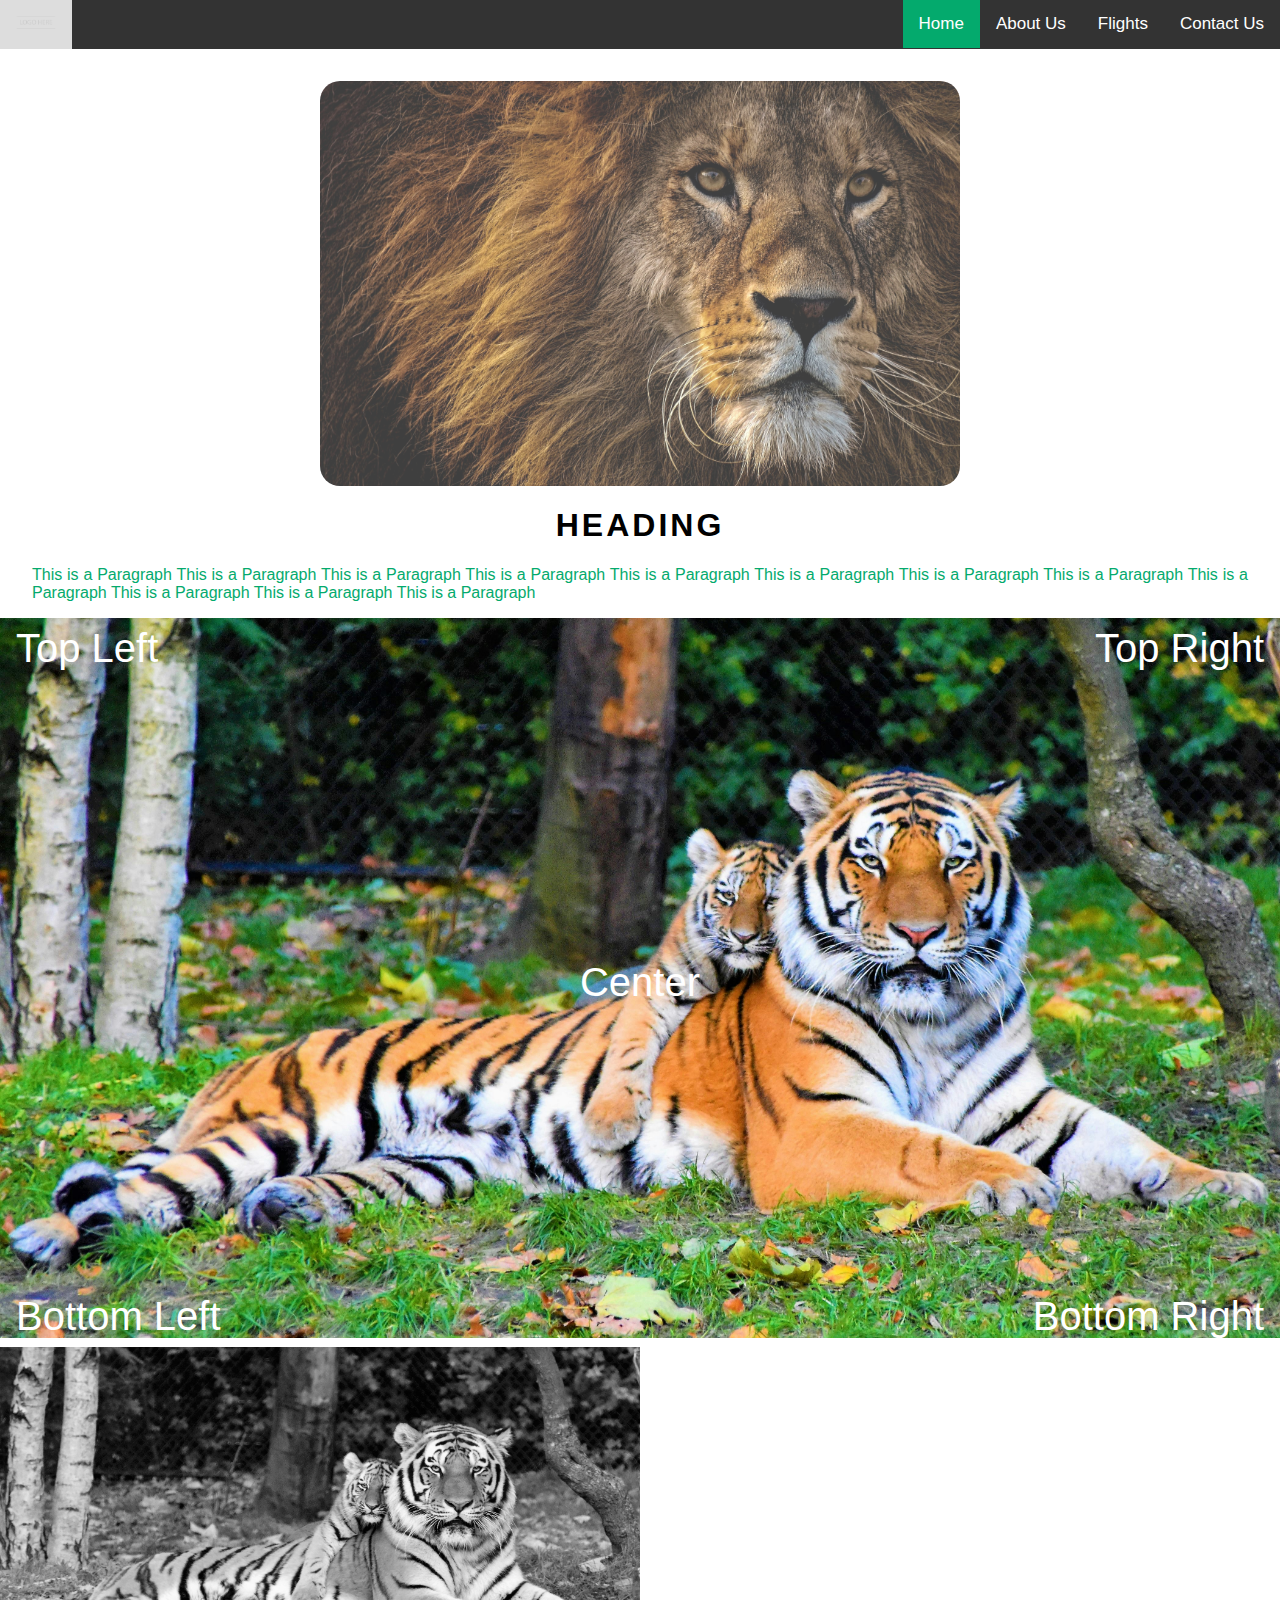
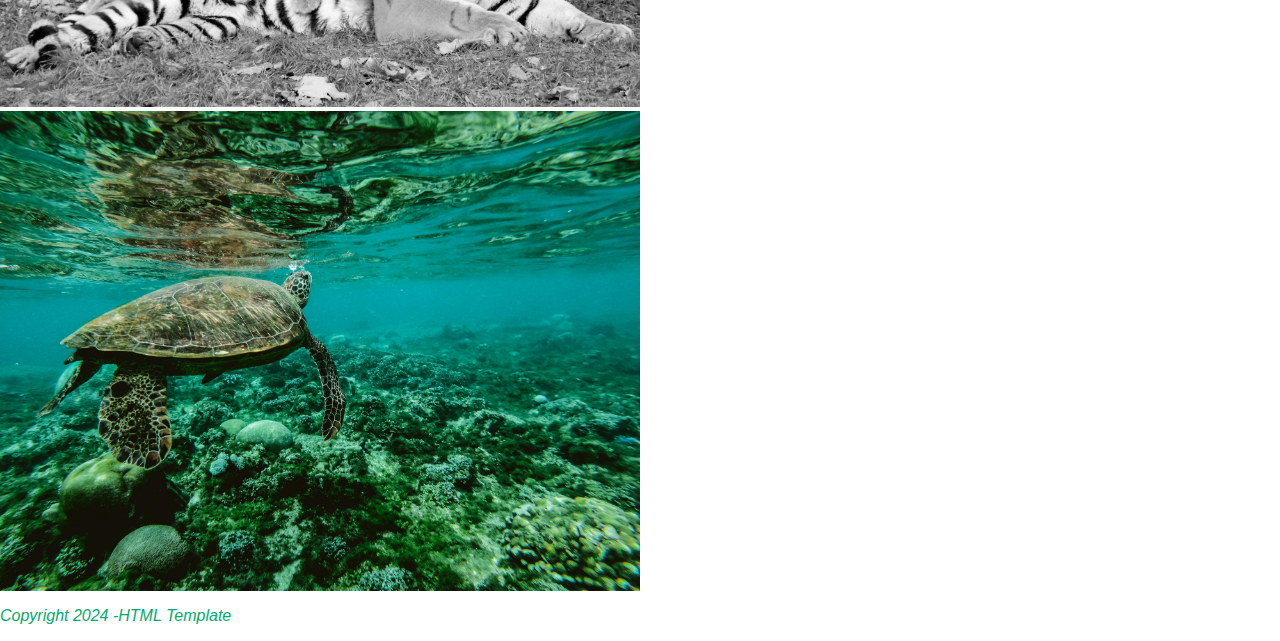
<file: index.html>
<!DOCTYPE html> <!--type of html-->
<html lang="en">
    <head>

    <meta charset="UTF-8">
    <meta http-equiv="X-UA-Compatible" content="IE=edge">
    <meta name="viewport" content="width=device-width, initial-scale=1.0"> 
    <meta name="keywords" content="HTML, CSS, JavaScript, Bootstrap, Template"> 
    <meta name="author" content="Bianca Binello 241052">

    <title>HTML Template</title>

    <!--link bootstrap
    link js
    link google font files
    link css-->

    <link rel="stylesheet" href="css/main.css"

    </head>                 
    <body>
        <nav>
            <div class="topNav">
               <a href="index.html>"><img src="assets/logo.png" width="40px"></a>

               <div class="topNavRight">
                <a class="active" href="index.html">Home</a>
                <a href="pages/about.html">About Us</a>
                <a href="pages/flights.html">Flights</a>
                <a href="pages/contact.html">Contact Us</a>
               </div>
            </div>
        </nav>

    <header>
        <img src="assets/homeHeaderImage.jpg">
    </header>
    
    <section class="text">
   <h1>HEADING</h1>
   <p>This is a Paragraph This is a Paragraph This is a Paragraph 
    This is a Paragraph This is a Paragraph This is a Paragraph 
    This is a Paragraph This is a Paragraph This is a Paragraph 
    This is a Paragraph This is a Paragraph This is a Paragraph </p>
    </section>

    <section>
            <div class="imgTextOverlay">
                <img src="assets/homeGallery3.jpg">
                <div class="bottomLeft">Bottom Left</div>
                <div class="topLeft">Top Left</div>
                <div class="topRight">Top Right</div>
                <div class="bottomRight">Bottom Right</div>
                <div class="center">Center</div>

            </div>
    </section>

    <section>
        <img id="filters" src="assets/homeGallery3.jpg" width="50%">
    </section>
    
    <section>
        <div class="container">
         <img src="assets/homeGallery1.jpg" width="30%" class="image"> 
         <div class="overlay">
             <p class="overlayText">Text over Image</p>
         </div>
        </div>
    </section>

    <footer>
    <p><i>Copyright 2024 -HTML Template</i></p>
    </footer>
    </body> </html>
</file>
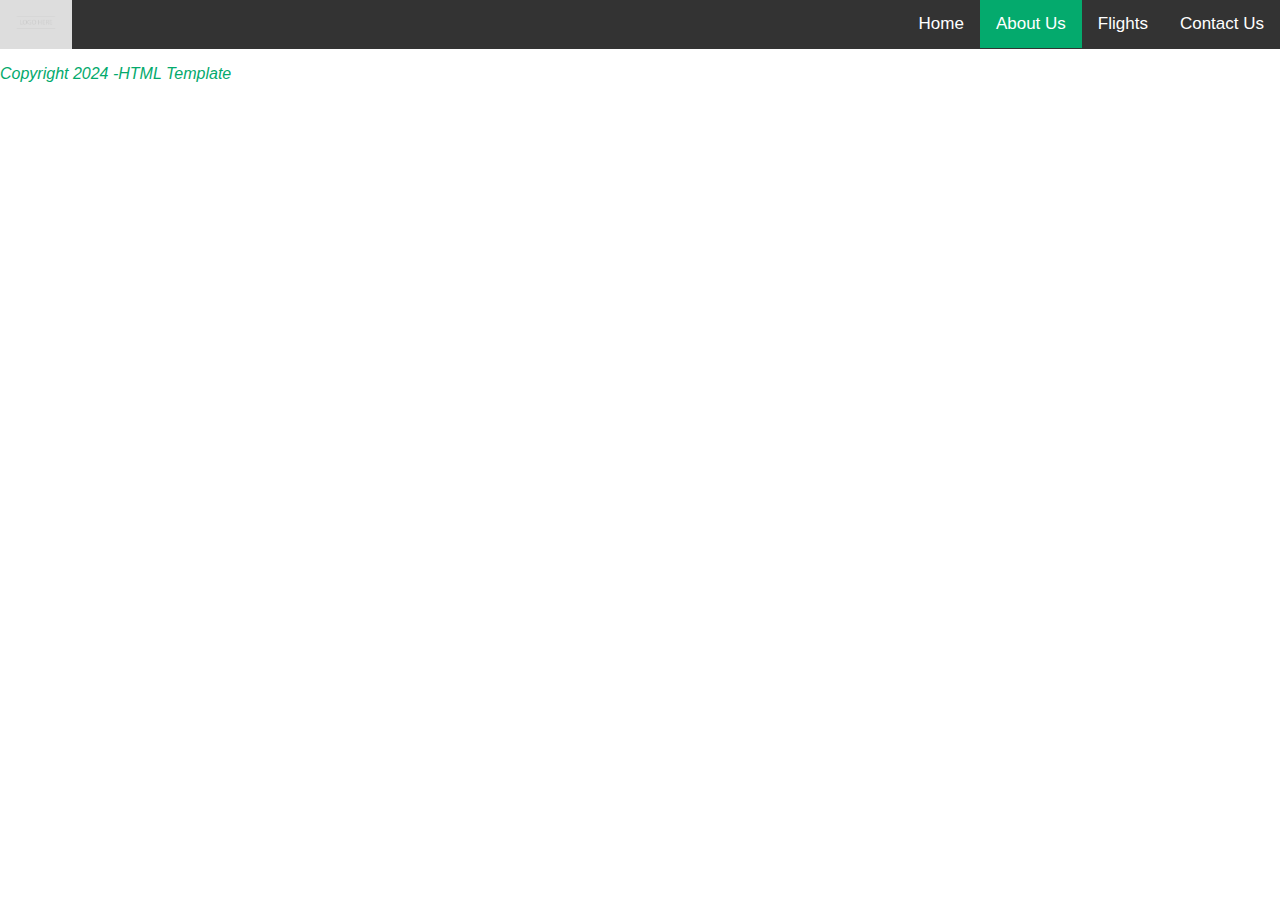
<file: pages/about.html>
<!DOCTYPE html> <!--type of html-->
<html lang="en">
    <head>

    <meta charset="UTF-8">
    <meta http-equiv="X-UA-Compatible" content="IE=edge">
    <meta name="viewport" content="width=device-width, initial-scale=1.0"> 
    <meta name="keywords" content="HTML, CSS, JavaScript, Bootstrap, Template"> 
    <meta name="author" content="Bianca Binello 241052">

    <title>HTML Template</title>

    <!--link bootstrap
    link js
    link google font files
    link css-->

    <link rel="stylesheet" href="../css/main.css"

    </head> 
    <body>
        <nav>
            <div class="topNav">
                <a href="../index.html>"><img src="../assets/logo.png" width="40px"></a>
 
                <div class="topNavRight">
                 <a href="../index.html">Home</a>
                 <a class="active" href="about.html">About Us</a>
                 <a href="flights.html">Flights</a>
                 <a href="contact.html">Contact Us</a>
                </div>
            </div>
        </nav>
    <header>
        <!--everything before the fold-->
    </header>
    
    <section>
    <!--will have multiple-->
    </section>
    
    <footer>
    <p><i>Copyright 2024 -HTML Template</i></p>
    </footer>
    </body> </html>
</file>
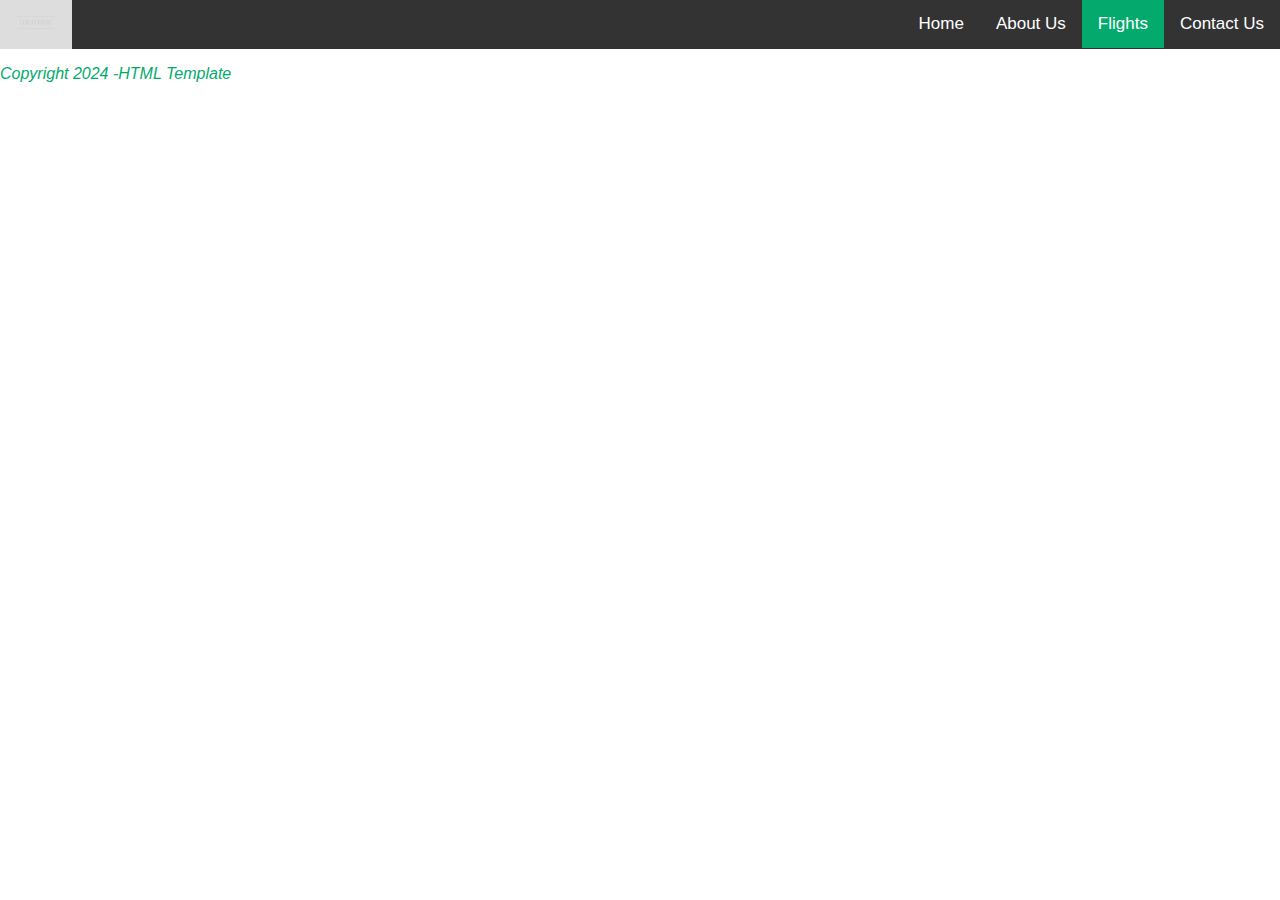
<file: pages/flights.html>
<!DOCTYPE html> <!--type of html-->
<html lang="en">
    <head>

    <meta charset="UTF-8">
    <meta http-equiv="X-UA-Compatible" content="IE=edge">
    <meta name="viewport" content="width=device-width, initial-scale=1.0"> 
    <meta name="keywords" content="HTML, CSS, JavaScript, Bootstrap, Template"> 
    <meta name="author" content="Bianca Binello 241052">

    <title>HTML Template</title>

    <!--link bootstrap
    link js
    link google font files
    link css-->

    <link rel="stylesheet" href="../css/main.css"

    </head> 
    <body>
        <nav>
            <div class="topNav">
                <a href="../index.html>"><img src="../assets/logo.png" width="40px"></a>
 
                <div class="topNavRight">
                 <a href="../index.html">Home</a>
                 <a href="about.html">About Us</a>
                 <a class="active" href="flights.html">Flights</a>
                 <a href="contact.html">Contact Us</a>
                </div>
            </div>
        </nav>
    <header>
        <!--everything before the fold-->
    </header>
    
    <section>
    <!--will have multiple-->
    </section>
    
    <footer>
    <p><i>Copyright 2024 -HTML Template</i></p>
    </footer>
    </body> </html>
</file>
<file: css/main.css>
body {
    margin: 0;
    font-family: Arial, Helvetica, sans-serif;
}

.topNav {
    overflow: hidden;
    background-color: #333;
}

.topNav a {
    float: left;
    color: #FFFFFF;
    text-align: center;
    padding: 14px 16px;
    text-decoration: none;
    font-size: 17px;
    text-decoration: none;
}

.topNavRight {
    float: right;
}

.topNav a:hover {
    background-color: #ddd;
    color: #000000;
}

.topNav a.active {
    background-color: #04aa6d;
    color: #FFFFFF;
}

header img {
    width: 50%;
    display: block;
    margin-left: auto;
    margin-right: auto;
    margin-top: 2em;
    opacity: 0.75;
    border-radius: 20px;
}

p {
    font-family: Verdana, Geneva, Tahoma, sans-serif;
    font-size: 16px;
    color: #04aa6d;
    text-align: justify;
}

h1 {
    text-align: center;
    text-transform: uppercase;
    letter-spacing: 3px;
}

.text {
    padding-left: 2em;
    padding-right: 2em;
}

.imgTextOverlay {
    position: relative;
    text-align: center;
    color: #FFFFFF;
    font-size: 40px;
}

.imgTextOverlay img {
    width: 100%;
}

.bottomLeft {
    position: absolute;
    bottom: 8px;
    left: 16px;
}

.topLeft {
    position: absolute;
    top: 8px;
    left: 16px;
}

.bottomRight {
    position: absolute;
    bottom: 8px;
    right: 16px;
}

.topRight {
    position: absolute;
    top: 8px;
    right: 16px;
}

.center {
    position: absolute;
    top: 50%;
    left: 50%;
    transform: translate(-50%, -50%);
}

#filters {
    filter: grayscale(100%);
    /*filter: sepia(100%);*/
    /*filter: blur(2px);*/
}

#filters:hover {
    filter: none;
}

.container {
    position: relative;
    width: 50%;
}

.image {
    display: block;
    width: 100%;
    height: auto;
}

.overlay{
    position: absolute;
    top: 0;
    bottom: 0;
    left: 0;
    right: 0;
    height: 100%;
    width: 100%;
    opacity: 0;
    transition: .5s ease-in;
    background-color: #04aa6d;
}

.container:hover .overlay{
    opacity: 1;
}

.overlayText{
    color: #FFFFFF;
    font-size: 20px;
    position: absolute;
    top: 50%;
    left: 50%;
    transform: translate(-50%, -50%);
    -ms-transform: translate(-50%, -50%);
}
</file>
